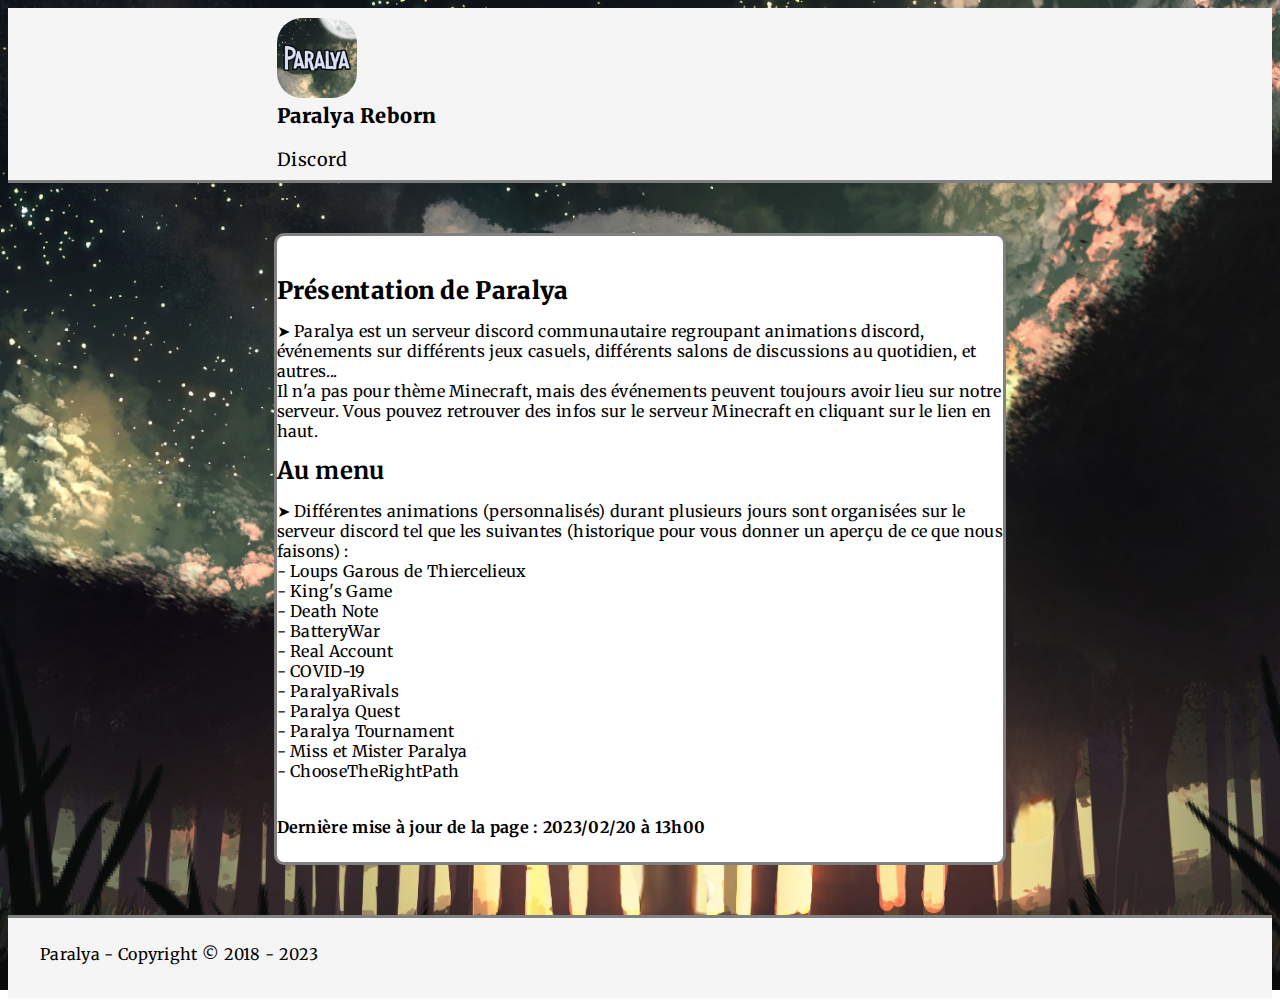
<file: index.html>
<!doctype html>
<html lang="fr">

<head>
	<meta http-equiv="content-type" content="text/html; charset=utf-8">
	<meta name="viewport" content="width=device-width, initial-scale=1.0">
	<title>Paralya - Accueil</title>
	<script type='text/javascript' src='js/main.js'></script>
	<link rel="stylesheet" type="text/css" href="css/main.css">
	<link href="https://cdn.jsdelivr.net/npm/bootstrap@5.2.0/dist/css/bootstrap.min.css" rel="stylesheet" integrity="sha384-gH2yIJqKdNHPEq0n4Mqa/HGKIhSkIHeL5AyhkYV8i59U5AR6csBvApHHNl/vI1Bx" crossorigin="anonymous">
	<link href='https://fonts.googleapis.com/css?family=Merriweather' rel='stylesheet'>
	<style> body { font-family: Merriweather, serif; } </style>
</head>

<body class="w-100 h-100" onload="background()">
	<img src="img/background_reborn.jpg" alt="background" class="background" id="background">
	<header>
		<div class="d-flex align-items-center container my-1" style="width:57.5%;">
			<div class="w-100 categories">
				<a href="." class="d-flex flex-row align-items-center ">
					<img src="img/logo.jpg" alt="logo" class="logo">
					<h1 class="paralya mx-4 mt-2"><b>Paralya Reborn</b></h1>
				</a>
			</div>
			<div class="w-100 d-flex justify-content-end categories">
				<a href="https://discord.gg/gQVxH7bGsP">Discord</a>
			</div>
		</div>
	</header>
	<div class="content">
		<div class="d-flex flex-column px-3">
			<h2 class="py-3"><b>Présentation de Paralya</b></h2>
			<p>
				➤ Paralya est un serveur discord communautaire regroupant animations discord,
				événements sur différents jeux casuels, différents salons de discussions au quotidien, et autres...<br>
				Il n'a pas pour thème Minecraft, mais des événements peuvent toujours avoir lieu sur notre serveur.
				Vous pouvez retrouver des infos sur le serveur Minecraft en cliquant sur le lien en haut.
			</p>
			<h2>Au menu</h2>
			<p>
				➤ Différentes animations (personnalisés) durant plusieurs jours sont organisées sur le serveur discord
				tel que les suivantes (historique pour vous donner un aperçu de ce que nous faisons) :
				<br>- Loups Garous de Thiercelieux
				<br>- King's Game 
				<br>- Death Note
				<br>- BatteryWar
				<br>- Real Account
				<br>- COVID-19
				<br>- ParalyaRivals
				<br>- Paralya Quest
				<br>- Paralya Tournament
				<br>- Miss et Mister Paralya
				<br>- ChooseTheRightPath
			</p>
			<div><br><b>Dernière mise à jour de la page : 2023/02/20 à 13h00</b></div>
		</div>
	</div>
	<footer>
		<div class="container">
			<div class="row">
				<div class="col-md-12">
					<p class="text-center pt-2">Paralya - Copyright © 2018 - 2023</p>
				</div>
			</div>
		</div>
	</footer>
</body>

</html>
</file>
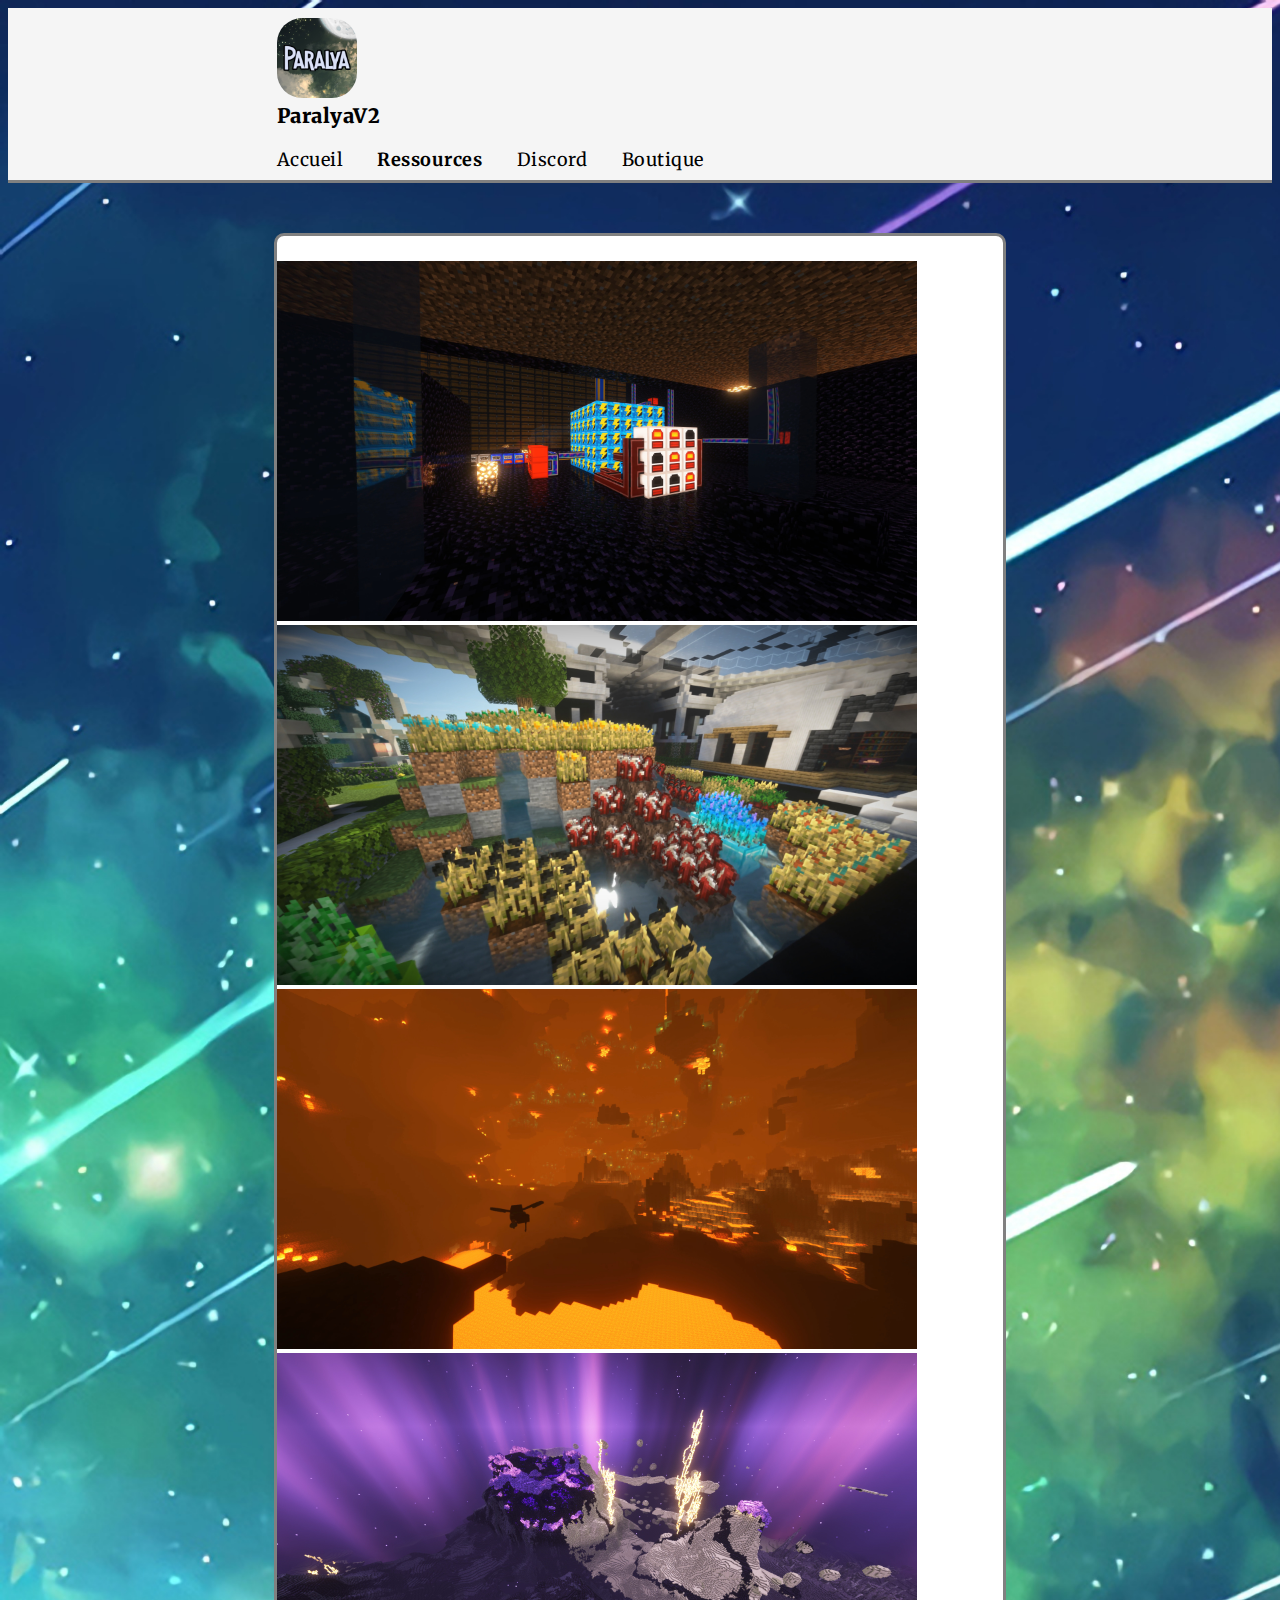
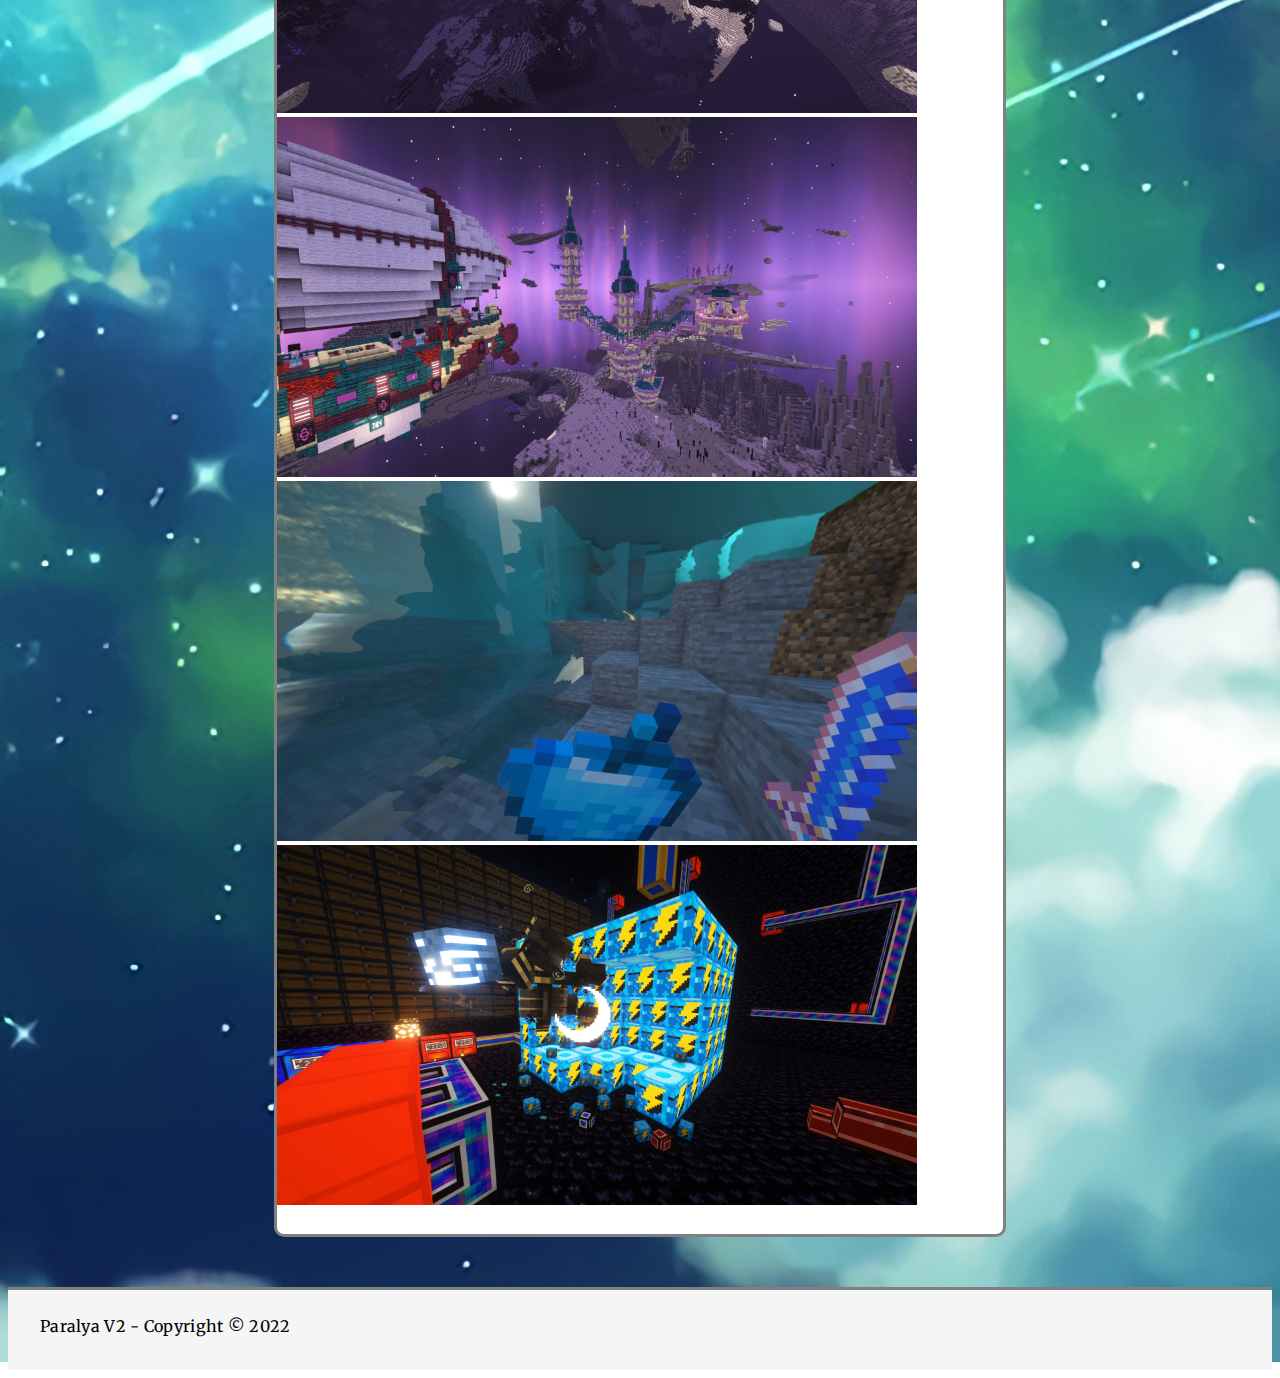
<file: images.html>
<!doctype html>
<html lang="fr">

<head>
	<meta http-equiv="content-type" content="text/html; charset=utf-8">
	<meta name="viewport" content="width=device-width, initial-scale=1.0">
	<title>ParalyaV2 - Ressources</title>
	<script type='text/javascript' src='js/main.js'></script>
	<link rel="stylesheet" type="text/css" href="css/main.css">
	<link href="https://cdn.jsdelivr.net/npm/bootstrap@5.2.0/dist/css/bootstrap.min.css" rel="stylesheet" integrity="sha384-gH2yIJqKdNHPEq0n4Mqa/HGKIhSkIHeL5AyhkYV8i59U5AR6csBvApHHNl/vI1Bx" crossorigin="anonymous">
	<link href='https://fonts.googleapis.com/css?family=Merriweather' rel='stylesheet'>
	<style> body { font-family: Merriweather, serif; } </style>
</head>

<body class="w-100 h-100" onload="background()">
	<img src="img/background.jpg" alt="background" class="background" id="background">
	<header>
		<div class="d-flex align-items-center container my-1" style="width:57.5%;">
			<div class="w-100 categories">
				<a href="." class="d-flex flex-row align-items-center ">
					<img src="img/logo.jpg" alt="logo" class="logo">
					<h1 class="paralya mx-4 mt-2"><b>ParalyaV2</b></h1>
				</a>
			</div>
			<div class="w-100 d-flex justify-content-end categories">
				<a href=".">Accueil</a>
				<a href="ressources.html" class="current-page">Ressources</a>
				<a href="https://discord.gg/SyG7WSNgYY">Discord</a>
				<a href="https://paralya.buycraft.net/">Boutique</a>
			</div>
		</div>
	</header>
	<div class="content">
		<div class="d-flex flex-column px-3">
			<div class="d-flex flex-column align-items-center justify-content-center">
				<img class="media" src="img/promo_1.jpg">
				<img class="media" src="img/promo_2.jpg">
				<img class="media" src="img/promo_3.jpg">
				<img class="media" src="img/promo_4.jpg">
				<img class="media" src="img/promo_5.jpg">
				<img class="media" src="img/promo_6.jpg">
				<img class="media" src="img/promo_7.jpg">
			</div>
		</div>
	</div>
	<footer>
		<div class="container">
			<div class="row">
				<div class="col-md-12">
					<p class="text-center pt-2">Paralya V2 - Copyright © 2022</p>
				</div>
			</div>
		</div>
	</footer>
</body>

</html>
</file>
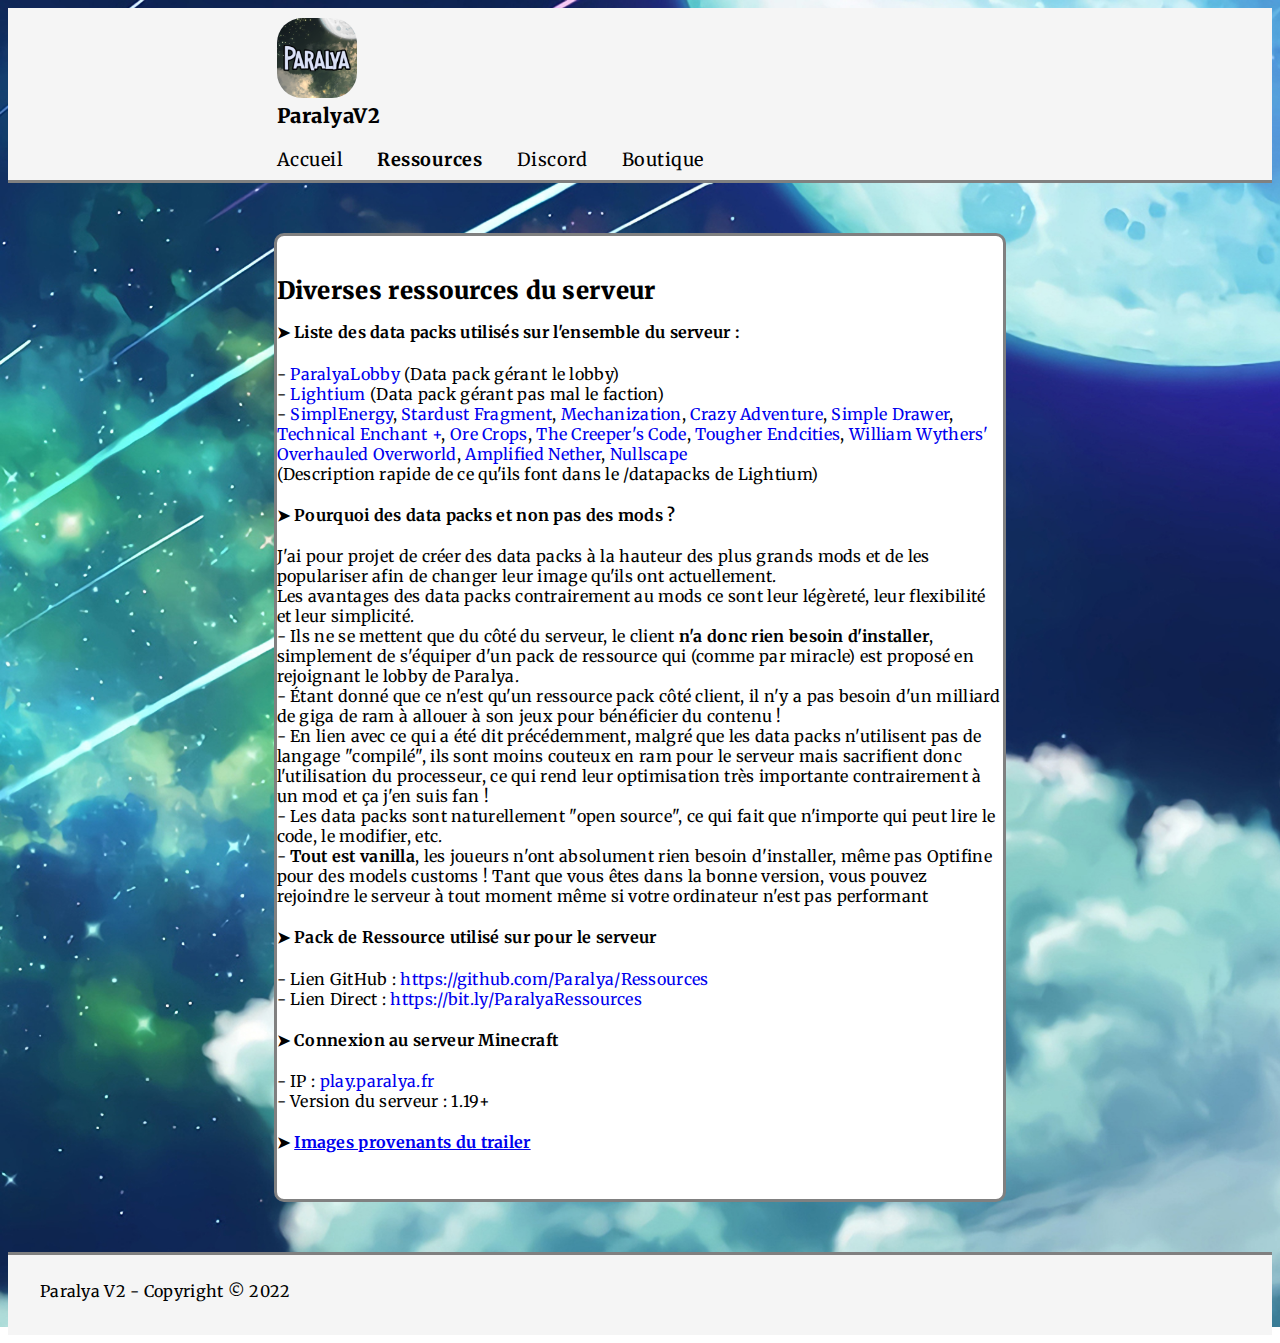
<file: ressources.html>
<!doctype html>
<html lang="fr">

<head>
	<meta http-equiv="content-type" content="text/html; charset=utf-8">
	<meta name="viewport" content="width=device-width, initial-scale=1.0">
	<title>ParalyaV2 - Ressources</title>
	<script type='text/javascript' src='js/main.js'></script>
	<link rel="stylesheet" type="text/css" href="css/main.css">
	<link href="https://cdn.jsdelivr.net/npm/bootstrap@5.2.0/dist/css/bootstrap.min.css" rel="stylesheet" integrity="sha384-gH2yIJqKdNHPEq0n4Mqa/HGKIhSkIHeL5AyhkYV8i59U5AR6csBvApHHNl/vI1Bx" crossorigin="anonymous">
	<link href='https://fonts.googleapis.com/css?family=Merriweather' rel='stylesheet'>
	<style> body { font-family: Merriweather, serif; } </style>
</head>

<body class="w-100 h-100" onload="background()">
	<img src="img/background.jpg" alt="background" class="background" id="background">
	<header>
		<div class="d-flex align-items-center container my-1" style="width:57.5%;">
			<div class="w-100 categories">
				<a href="." class="d-flex flex-row align-items-center ">
					<img src="img/logo.jpg" alt="logo" class="logo">
					<h1 class="paralya mx-4 mt-2"><b>ParalyaV2</b></h1>
				</a>
			</div>
			<div class="w-100 d-flex justify-content-end categories">
				<a href=".">Accueil</a>
				<a href="ressources.html" class="current-page">Ressources</a>
				<a href="https://discord.gg/SyG7WSNgYY">Discord</a>
				<a href="https://paralya.buycraft.net/">Boutique</a>
			</div>
		</div>
	</header>
	<div class="content">
		<div class="d-flex flex-column px-3">
			<h2 class="py-3"><b>Diverses ressources du serveur</b></h2>
			<h4>➤ Liste des data packs utilisés sur l'ensemble du serveur :</h4>
			<p>
				- <a href="https://github.com/Paralya/Lobby/">ParalyaLobby</a> (Data pack gérant le lobby)<br>
				- <a href="https://github.com/Paralya/Lightium/">Lightium</a> (Data pack gérant pas mal le faction)<br>
				- <a href="https://www.planetminecraft.com/data-pack/simplenergy/">SimplEnergy</a>,
				<a href="https://www.planetminecraft.com/data-pack/stardust-fragment/">Stardust Fragment</a>,
				<a href="https://www.planetminecraft.com/data-pack/mechanization/">Mechanization</a>,
				<a href="https://www.planetminecraft.com/data-pack/crazy-adventure-5625662/">Crazy Adventure</a>,
				<a href="https://www.planetminecraft.com/data-pack/simple-drawer/">Simple Drawer</a>,
				<a href="https://www.planetminecraft.com/data-pack/technical-enchant-for-1-17/">Technical Enchant +</a>,
				<a href="https://www.planetminecraft.com/data-pack/ore-crops/">Ore Crops</a>,
				<a href="https://www.planetminecraft.com/data-pack/the-creeper-s-code/">The Creeper's Code</a>,
				<a href="https://www.planetminecraft.com/data-pack/tougher-end-biomes-and-encity-1-16-5/">Tougher Endcities</a>,
				<a href="https://www.planetminecraft.com/data-pack/william-wythers-overhauled-overworld/">William Wythers' Overhauled Overworld</a>,
				<a href="https://www.planetminecraft.com/data-pack/amplified-nether-1-18/">Amplified Nether</a>,
				<a href="https://www.planetminecraft.com/data-pack/nullscape/">Nullscape</a><br>
				(Description rapide de ce qu'ils font dans le /datapacks de Lightium)
			</p>
			<p></p>
			<h4>➤ Pourquoi des data packs et non pas des mods ?</h4>
			<p>
				J'ai pour projet de créer des data packs à la hauteur des plus grands mods et de les populariser afin de changer
				leur image qu'ils ont actuellement.<br>
				Les avantages des data packs contrairement au mods ce sont leur légèreté, leur flexibilité et leur simplicité.<br>
				- Ils ne se mettent que du côté du serveur, le client <b>n'a donc rien besoin d'installer</b>, simplement de s'équiper
				d'un pack de ressource qui (comme par miracle) est proposé en rejoignant le lobby de Paralya.<br>
				- Étant donné que ce n'est qu'un ressource pack côté client, il n'y a pas besoin d'un milliard de giga de ram à
				allouer à son jeux pour bénéficier du contenu !<br>
				- En lien avec ce qui a été dit précédemment, malgré que les data packs n'utilisent pas de langage "compilé", ils
				sont moins couteux en ram pour le serveur mais sacrifient donc l'utilisation du processeur, ce qui rend leur
				optimisation très importante contrairement à un mod et ça j'en suis fan !<br>
				- Les data packs sont naturellement "open source", ce qui fait que n'importe qui peut lire le code, le modifier,
				etc.<br>
				- <b>Tout est vanilla</b>, les joueurs n'ont absolument rien besoin d'installer, même pas Optifine pour des models
				customs ! Tant que vous êtes dans la bonne version, vous pouvez rejoindre le serveur à tout moment même si votre
				ordinateur n'est pas performant
			</p>
			<p></p>
			<h4>➤ Pack de Ressource utilisé sur pour le serveur</h4>
			<p>
				- Lien GitHub : <a href="https://github.com/Paralya/Ressources">https://github.com/Paralya/Ressources</a><br>
				- Lien Direct : <a href="https://bit.ly/ParalyaRessources">https://bit.ly/ParalyaRessources</a>
			</p>
			<p></p>
			<h4>➤ Connexion au serveur Minecraft</h4>
			<p>
				- IP : <a href=".">play.paralya.fr</a><br>
				- Version du serveur : 1.19+
			</p>
			<h4>➤ <a href="images.html">Images provenants du trailer</a></h4>
		</div>
	</div>
	<footer>
		<div class="container">
			<div class="row">
				<div class="col-md-12">
					<p class="text-center pt-2">Paralya V2 - Copyright © 2022</p>
				</div>
			</div>
		</div>
	</footer>
</body>

</html>
</file>
<file: css/main.css>
body {
	font-size: 16px;
	line-height: 20px;
	color: #000000;
	letter-spacing: 0.3px;
	min-height: 100vh;
	display: flex;
    flex-direction: column;
}

header {
	background-color: #f5f5f5;
	padding: 10px 0;
	border-bottom: 3px solid gray;
	margin-bottom: 50px;
}

footer {
	background-color: #f5f5f5;
	padding: 10px 0;
	border-top: 3px solid gray;
	margin-top: auto;
	width: 100%;
	height: 60px;
}

.container {
	background-color: #f5f5f5;
	width: calc(100% - 20px);
	max-width: 1200px;
	margin: 0 auto;
}

.paralya {
	font-size: 20px;
	line-height: 1.4px;
}

.logo {
	height: 80px;
	width: 80px;
	border-radius: 25px;
}

.categories > a {
	color: #000000;
	text-decoration: none;
	font-size: 18px;
	letter-spacing: 0.5px;
	margin-right: 30px;
}

p > a {
	text-decoration: none;
}

.current-page {
	font-weight: 700;
}

.content {
	background-color: #FFFFFF;
	border: 3px solid gray;
	border-radius: 10px;
	padding-top: 25px;
	padding-bottom: 25px;
	width: 57.5%;
	margin: 0 auto;
	margin-bottom: 50px;
}

.background {
	position: absolute;
	top: 0;
	left: 0;
	width: 100%;
	height: auto;
	object-fit: cover;
	object-position: 0 0;
	z-index: -1;
}

.media {
	width: 50vw;
	height: calc(50vw*9/16);
}
</file>
